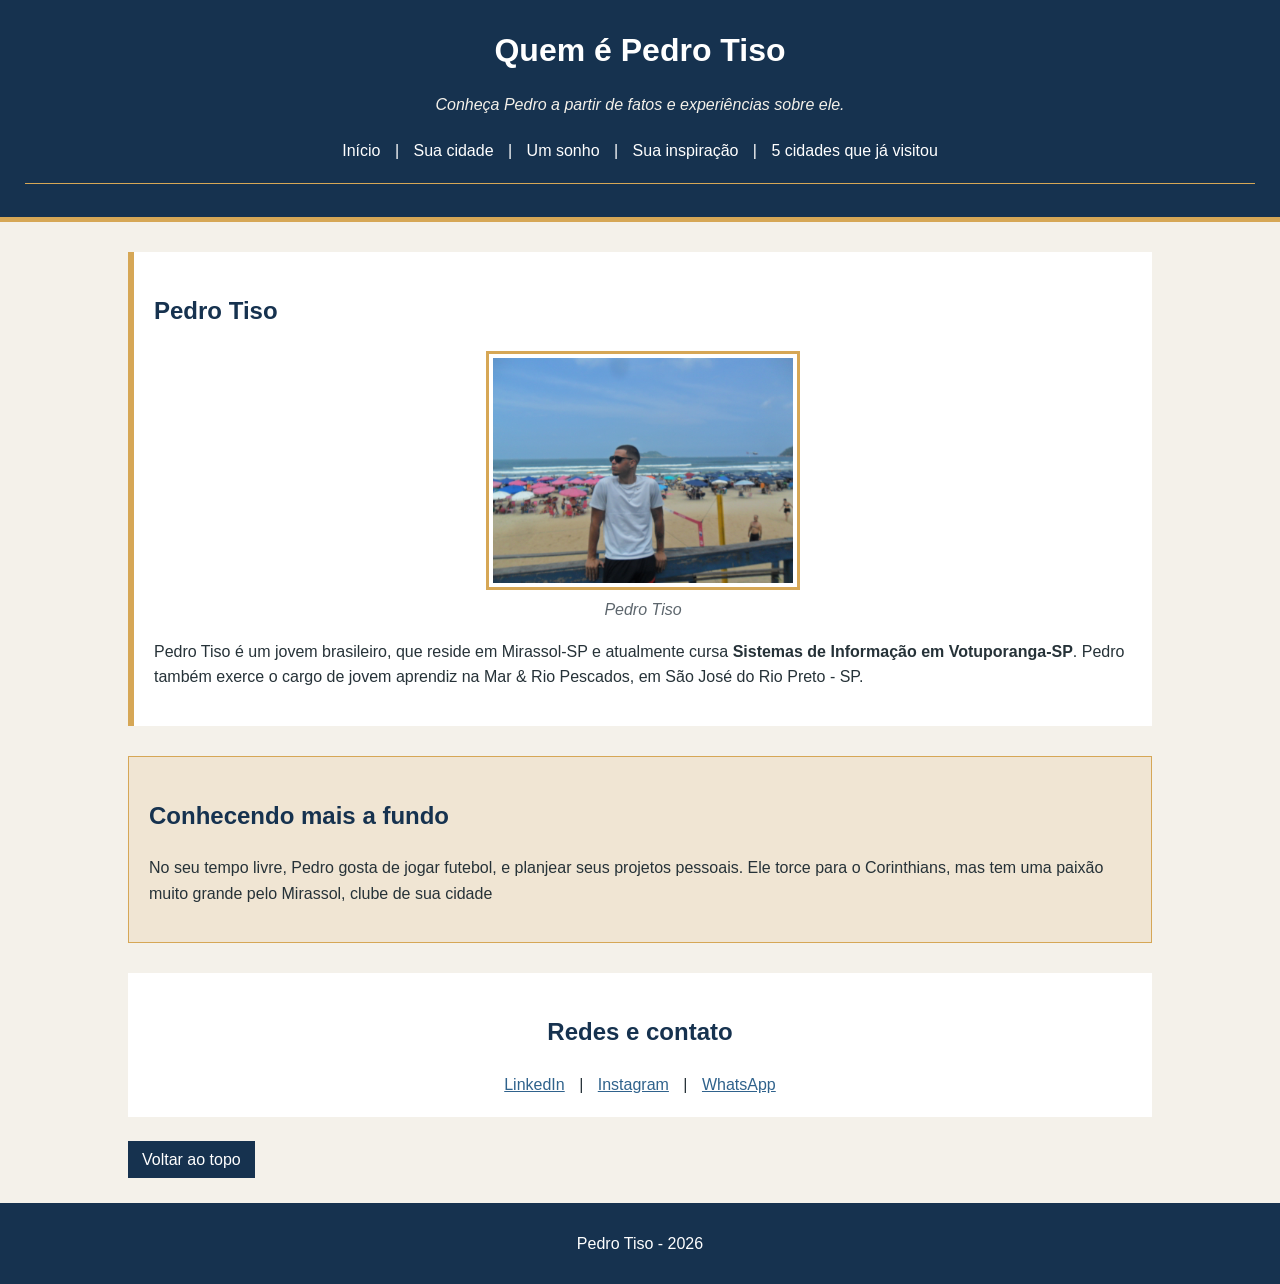
<file: index.html>
<!DOCTYPE html>
<html lang="pt-br">
<head>
    <meta charset="UTF-8">
    <meta name="viewport" content="width=device-width, initial-scale=1.0">
    <title>Pedro Tiso - Página Inicial</title>
    <link rel="stylesheet" href="css/geral.css">
    <link rel="stylesheet" href="css/index.css">
</head>
<body>
<header id="inicio"><h1>Quem é Pedro Tiso</h1>
    <p><em>Conheça Pedro a partir de fatos e experiências sobre ele.</em></p>

    <nav>
        <a href="index.html">Início</a> | 
        <a href="paginas/cidade.html">Sua cidade</a> | 
        <a href="paginas/sonho.html">Um sonho</a> |
        <a href="paginas/inspiracao.html">Sua inspiração</a> |
        <a href="paginas/cidades.html">5 cidades que já visitou</a>
    </nav>

    <hr>
</header>
<main>

    <section class="apresentacao">
    <h2>Pedro Tiso</h2>
    <figure>
        <img src="imagens/pedro.jpg" alt="Pedro Tiso" width="300">
        <figcaption>Pedro Tiso</figcaption>
    </figure>
    
    <p>Pedro Tiso é um jovem brasileiro, que reside em Mirassol-SP e atualmente cursa <strong>Sistemas de Informação em Votuporanga-SP</strong>. Pedro também exerce o cargo de jovem aprendiz na Mar & Rio Pescados, em São José do Rio Preto - SP.</p>
   </section>
 
    <section class="conhecendo">
     <h2>Conhecendo mais a fundo</h2>
     <p>No seu tempo livre, Pedro gosta de jogar futebol, e planjear seus projetos pessoais. Ele torce para o Corinthians, mas tem uma paixão muito grande pelo Mirassol, clube de sua cidade</p>   
    </section>
    
    <section class="redes">
       <h2>Redes e contato</h2>
        <a href="https://br.linkedin.com/in/pedro-tiso-456b082b4">LinkedIn</a> | 
        <a href="https://www.instagram.com/tiso.pedro29/">Instagram</a> |
        <a href="https://wa.me/5517992727999">WhatsApp</a>   
    </section>

    <a class="voltar-topo" href="#inicio">Voltar ao topo</a>
     
</main>
<footer>
    <p>Pedro Tiso - 2026</p>
</footer>
</body>
</html>
</file>
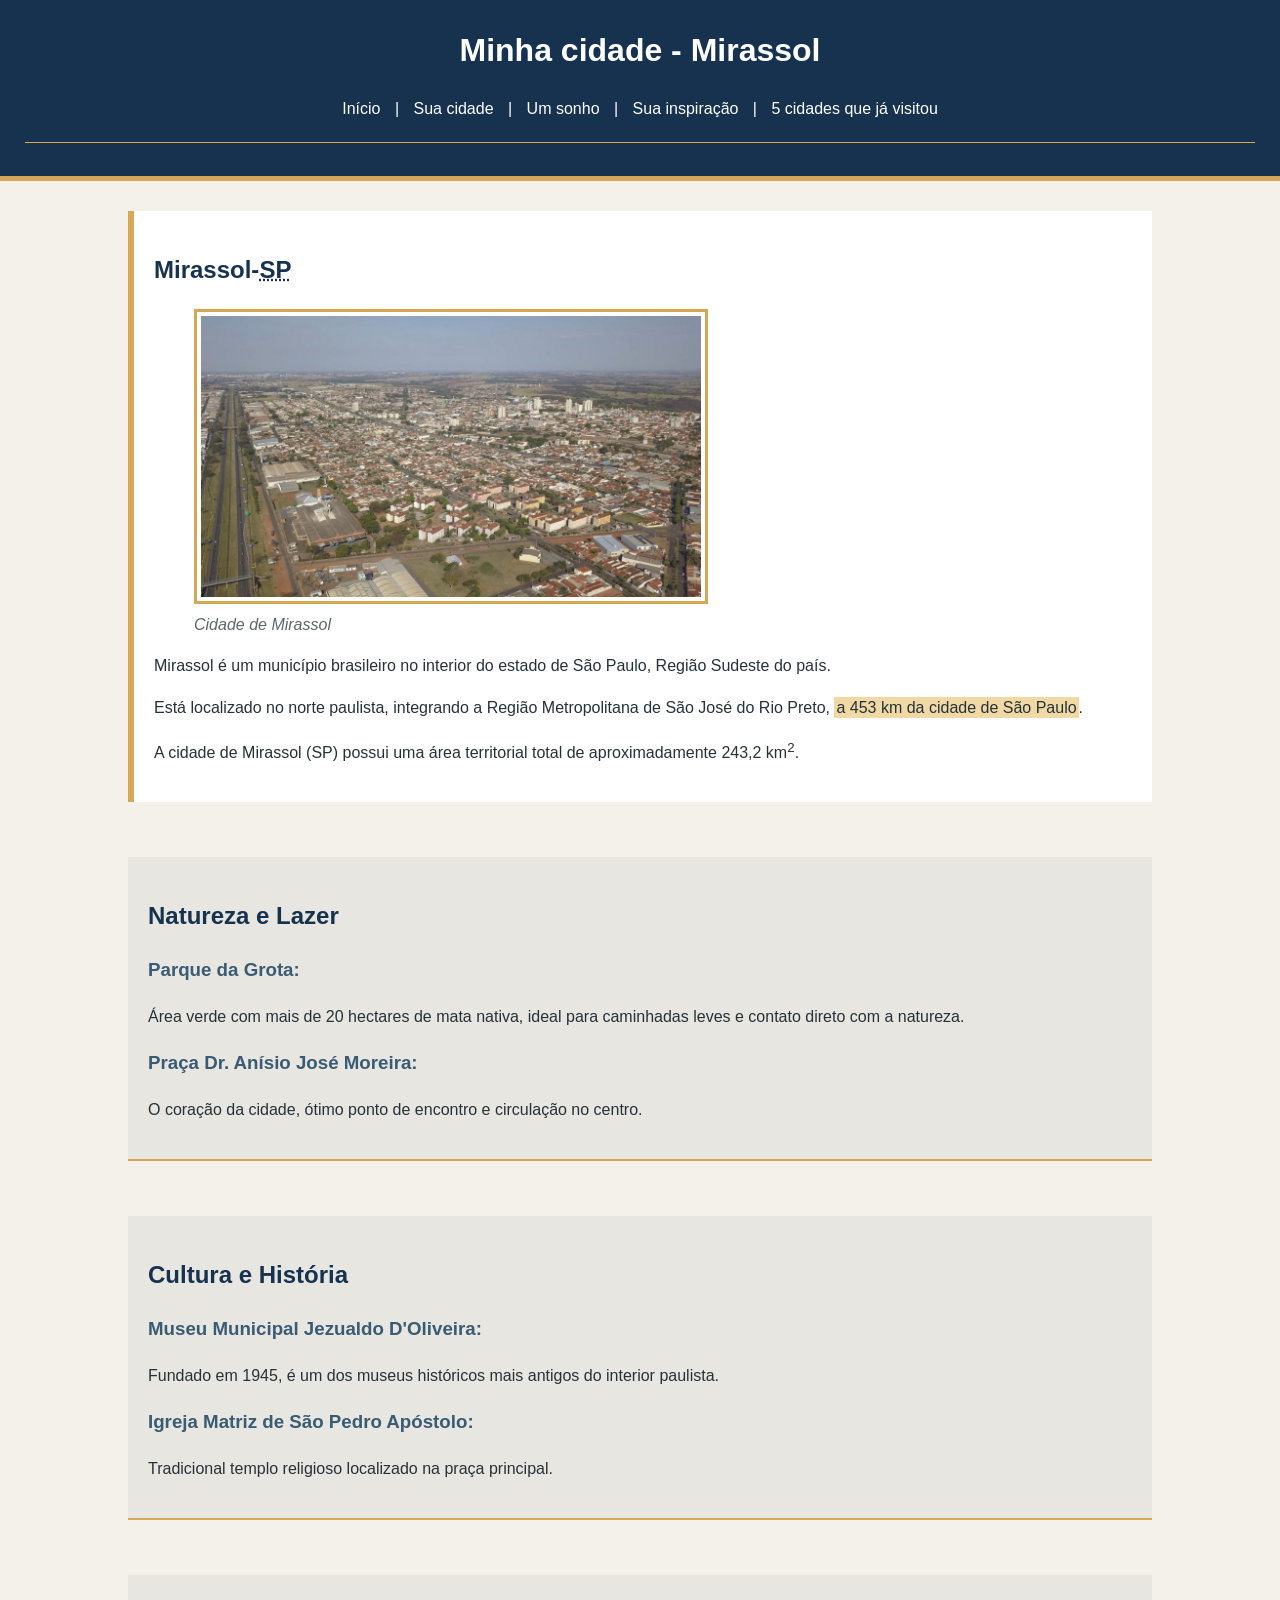
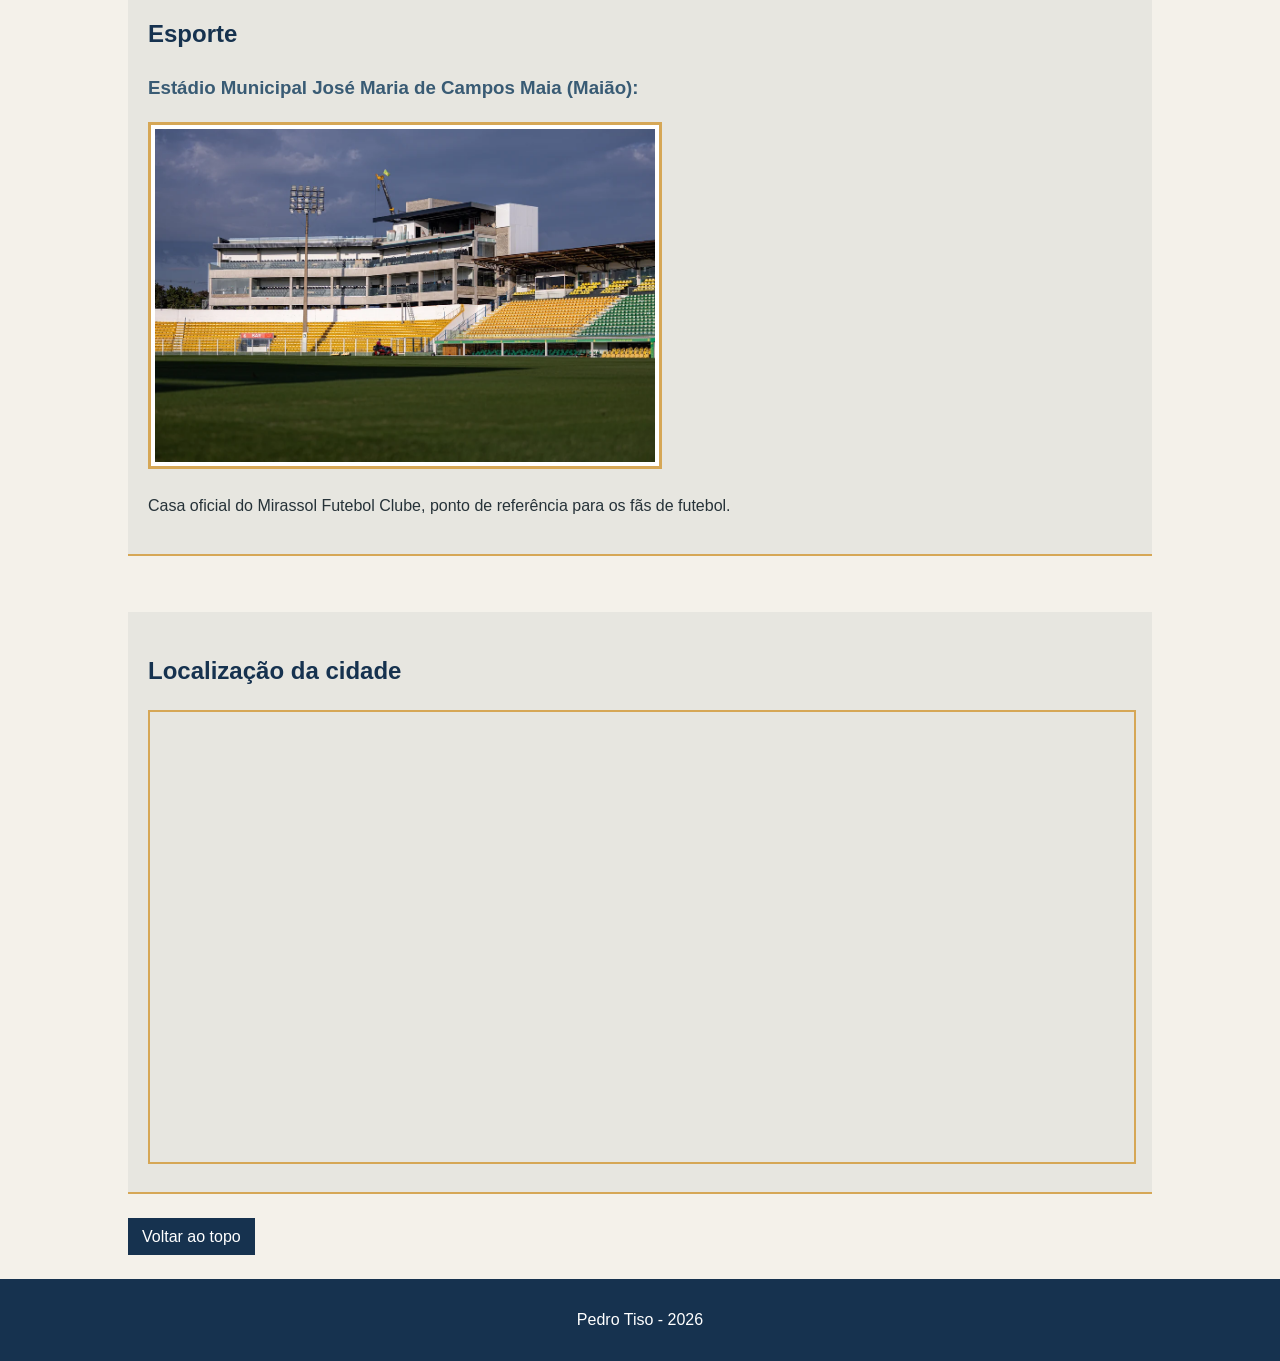
<file: paginas/cidade.html>
<!DOCTYPE html>
<html lang="pt-br">
<head>
    <meta charset="UTF-8">
    <meta name="viewport" content="width=device-width, initial-scale=1.0">
    <title>Mirassol-SP</title>
    <link rel="stylesheet" href="../css/geral.css">
    <link rel="stylesheet" href="../css/cidade.css">
</head>
<body>

  <header id="inicio">
    <h1>Minha cidade - Mirassol</h1>
    <nav>
        <a href="../index.html">Início</a> | 
        <a href="cidade.html">Sua cidade</a> | 
        <a href="sonho.html">Um sonho</a> |
        <a href="inspiracao.html">Sua inspiração</a> |
        <a href="cidades.html">5 cidades que já visitou</a>
    </nav>

    <hr>
  </header>
  <main>
    <section class="destaque-cidade">
     <h2>Mirassol-<abbr title="São Paulo">SP</abbr></h2>
     <figure>
      <img src="../imagens/mirassol.jpg" alt="Vista cidade de Mirassol" width="500">
      <figcaption>Cidade de Mirassol</figcaption>
     </figure>
    
    <p>Mirassol é um município brasileiro no interior do estado de São Paulo, Região Sudeste do país.</p>
    <p>Está localizado no norte paulista, integrando a Região Metropolitana de São José do Rio Preto, <mark>a 453 km da cidade de São Paulo</mark>.</p>
    <p>A cidade de Mirassol (SP) possui uma área territorial total de aproximadamente 243,2 km<sup>2</sup>.</p>
    </section>
    <br>
   <section class="ponto-cidade">
    <h2>Natureza e Lazer</h2>
    <h3>Parque da Grota:</h3>
    <p>Área verde com mais de 20 hectares de mata nativa, ideal para caminhadas leves e contato direto com a natureza.</p>
    <h3>Praça Dr. Anísio José Moreira:</h3>
    <p>O coração da cidade, ótimo ponto de encontro e circulação no centro.</p>
   </section>
    
    <br>
   <section class="ponto-cidade">
    <h2>Cultura e História</h2>
    <h3>Museu Municipal Jezualdo D'Oliveira:</h3>
    <p>Fundado em 1945, é um dos museus históricos mais antigos do interior paulista.</p>
    <h3>Igreja Matriz de São Pedro Apóstolo:</h3> 
    <p>Tradicional templo religioso localizado na praça principal.</p>
   </section>
    
    <br>
   <section class="ponto-cidade">
    <h2>Esporte</h2>
    <h3>Estádio Municipal José Maria de Campos Maia (Maião):</h3>
    <img src="../imagens/mirassolclube.jpg" alt="Estádio do mirassol" width="500">
    <p>Casa oficial do Mirassol Futebol Clube, ponto de referência para os fãs de futebol.</p>
   </section>
    
    <br>
    <section class="ponto-cidade">
    <h2>Localização da cidade</h2>
    <iframe src="https://www.google.com/maps/embed?pb=!1m18!1m12!1m3!1d29834.959235528444!2d-49.52643213294395!3d-20.81676420546703!2m3!1f0!2f0!3f0!3m2!1i1024!2i768!4f13.1!3m3!1m2!1s0x94bdafa73377d3ad%3A0x604eced941d3a066!2sMirassol%2C%20SP%2C%2015130-000!5e0!3m2!1spt-BR!2sbr!4v1787085339271!5m2!1spt-BR!2sbr" width="600" height="450" allowfullscreen="" loading="lazy" referrerpolicy="strict-origin-when-cross-origin"></iframe>
    </section>

    <a class="voltar-topo" href="#inicio">Voltar ao topo</a>
   
  </main>
<footer>
    <p>Pedro Tiso - 2026</p>
</footer>
</body>
</html>
</file>
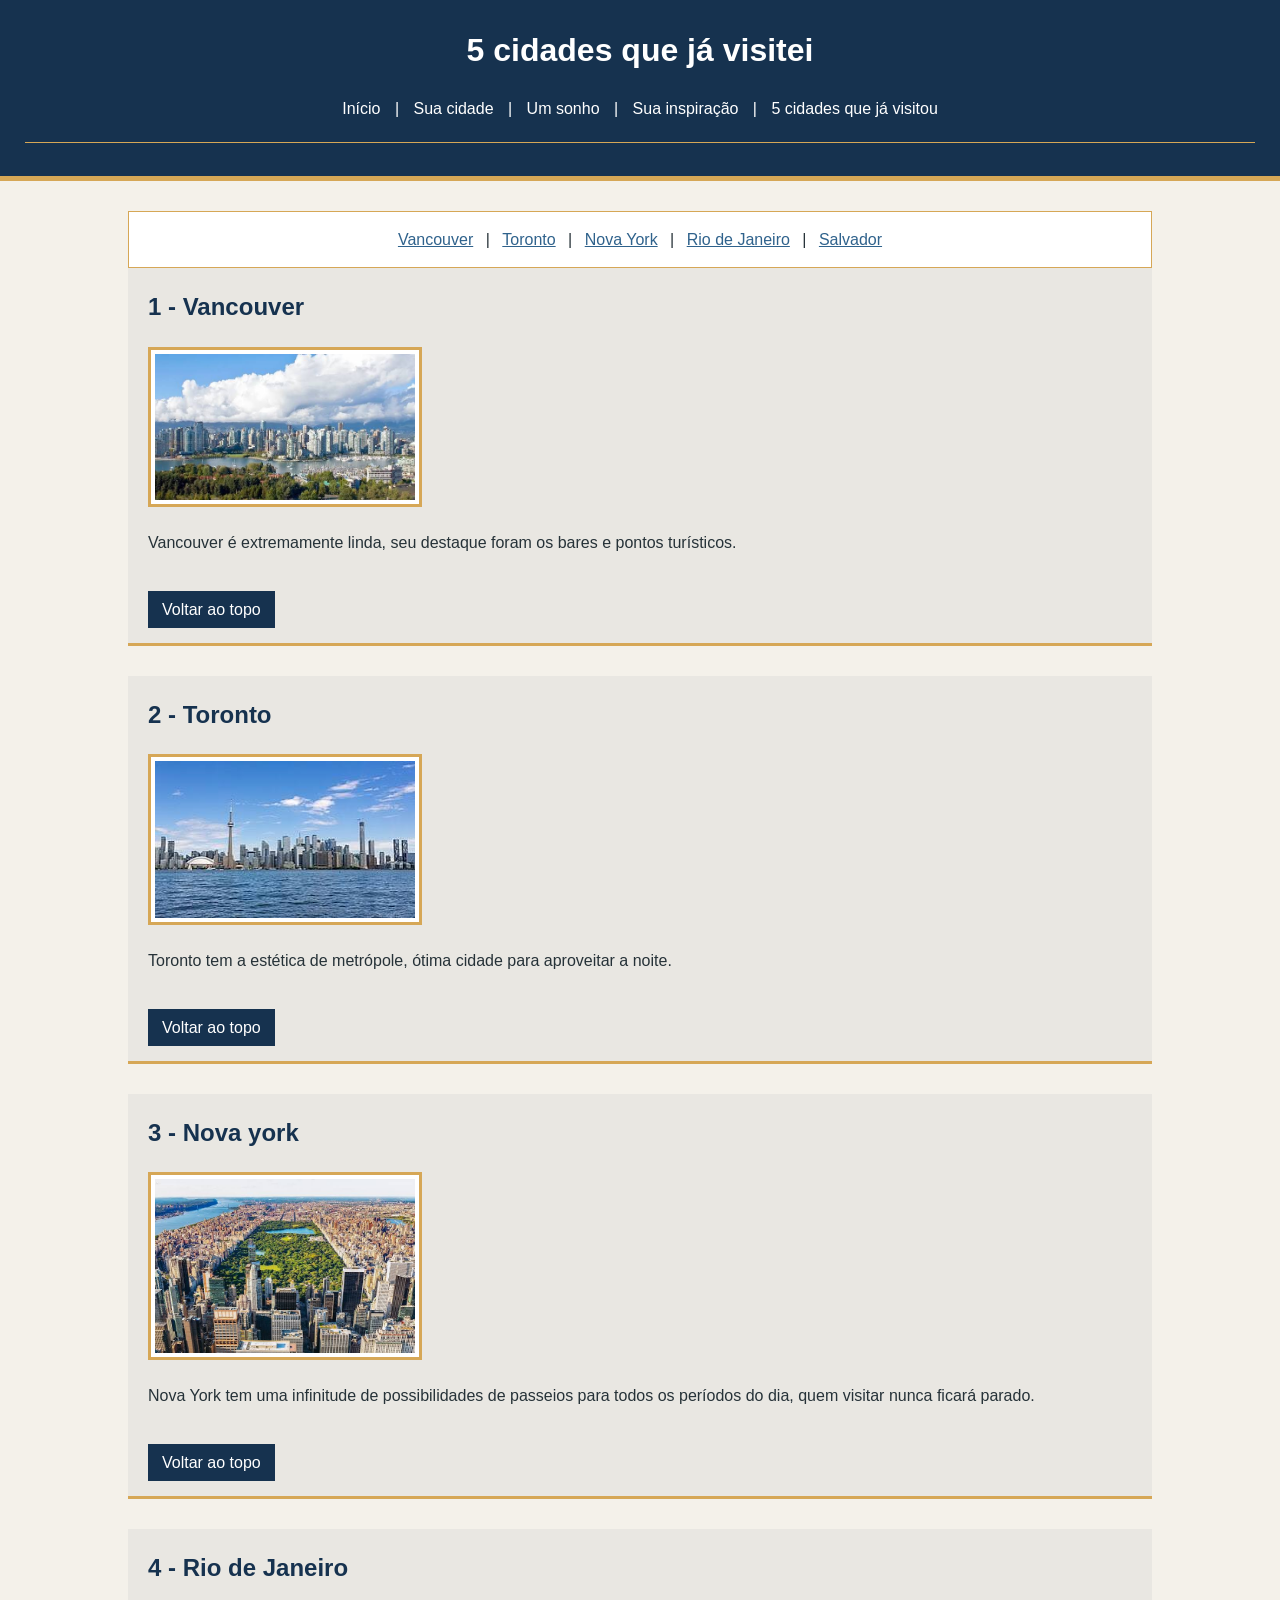
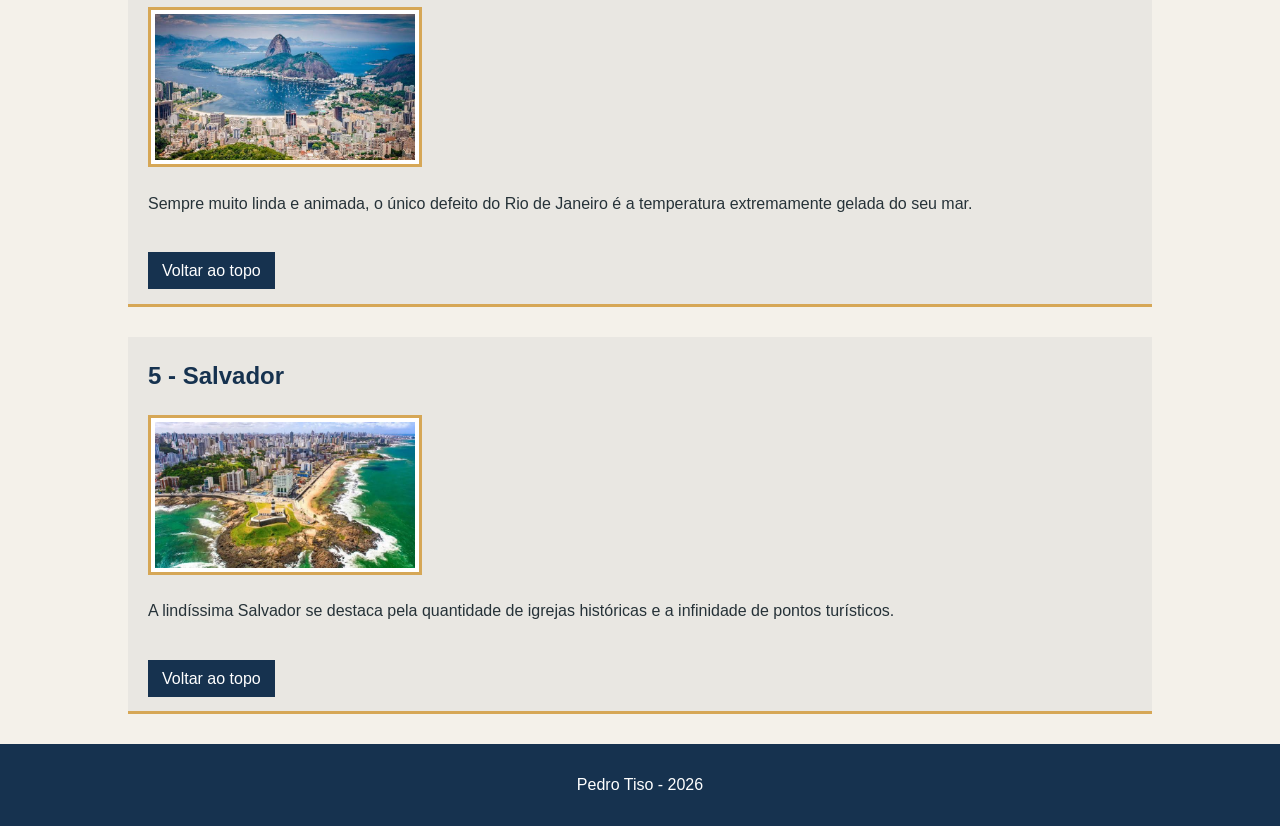
<file: paginas/cidades.html>
<!DOCTYPE html>
<html lang="pt-br">
<head>
    <meta charset="UTF-8">
    <meta name="viewport" content="width=device-width, initial-scale=1.0">
    <title>5 cidades que já visitei</title>
    <link rel="stylesheet" href="../css/geral.css">
    <link rel="stylesheet" href="../css/cidades.css">
</head>
<body>
    <header id="inicio">
       <h1>5 cidades que já visitei</h1>
    <nav>
        <a href="../index.html">Início</a> | 
        <a href="cidade.html">Sua cidade</a> | 
        <a href="sonho.html">Um sonho</a> |
        <a href="inspiracao.html">Sua inspiração</a> |
        <a href="cidades.html">5 cidades que já visitou</a>
    </nav>

    <hr> 
    </header>
    <main>
        <div class="atalhos">
        <a href="#van">Vancouver</a> | 
        <a href="#tor">Toronto</a> | 
        <a href="#ny">Nova York</a> |
        <a href="#rj">Rio de Janeiro</a> |
        <a href="#salv">Salvador</a>
        </div>
    <article>
    <h2 id="van">1 - Vancouver</h2>
    <img src="../imagens/vancouver.jpg" alt="Vista cidade de Vancouver" width="200">
    <p>
      Vancouver é extremamente linda, seu destaque foram os bares e pontos turísticos.  
    </p>
    <br>
    <a class="voltar-topo" href="#inicio">Voltar ao topo</a>    
    <br>
    </article>
    
     <article>
    <h2 id="tor">2 - Toronto</h2>
    <img src="../imagens/toronto.jpg" alt="Vista cidade de Toronto" width="200">
    <p>
    Toronto tem a estética de metrópole, ótima cidade para aproveitar a noite.
    </p>
    <br>
    <a class="voltar-topo" href="#inicio">Voltar ao topo</a>     
    <br>    
    </article>
    
    <article>
     <h2 id="ny">3 - Nova york</h2>
    <img src="../imagens/newyork.jpg" alt="Vista cidade de Nova York" width="200">
    <p>
    Nova York tem uma infinitude de possibilidades de passeios para todos os períodos do dia, quem visitar nunca ficará parado.
    </p>
    <br>
    <a class="voltar-topo" href="#inicio">Voltar ao topo</a>     
    <br>
    </article>
    <article>   
    <h2 id="rj">4 - Rio de Janeiro</h2>
    <img src="../imagens/riodejaneiro.jpg" alt="Vista cidade do Rio de Janeiro" width="200">
    <p>
    Sempre muito linda e animada, o único defeito do Rio de Janeiro é a temperatura extremamente gelada do seu mar.
    </p>
    <br>
    <a class="voltar-topo" href="#inicio">Voltar ao topo</a>     
    <br>
    </article>
    
    <article>
    <h2 id="salv">5 - Salvador</h2>
    <img src="../imagens/salvador.jpg" alt="Vista cidade de Salvador" width="200">
    <p>
    A lindíssima Salvador se destaca pela quantidade de igrejas históricas e a infinidade de pontos turísticos.
    </p>     
    <br>
    <a class="voltar-topo" href="#inicio">Voltar ao topo</a> 
    </article>
    

    </main>
    <footer>
    <p>Pedro Tiso - 2026</p>
</footer>
</body>
</html>
</file>
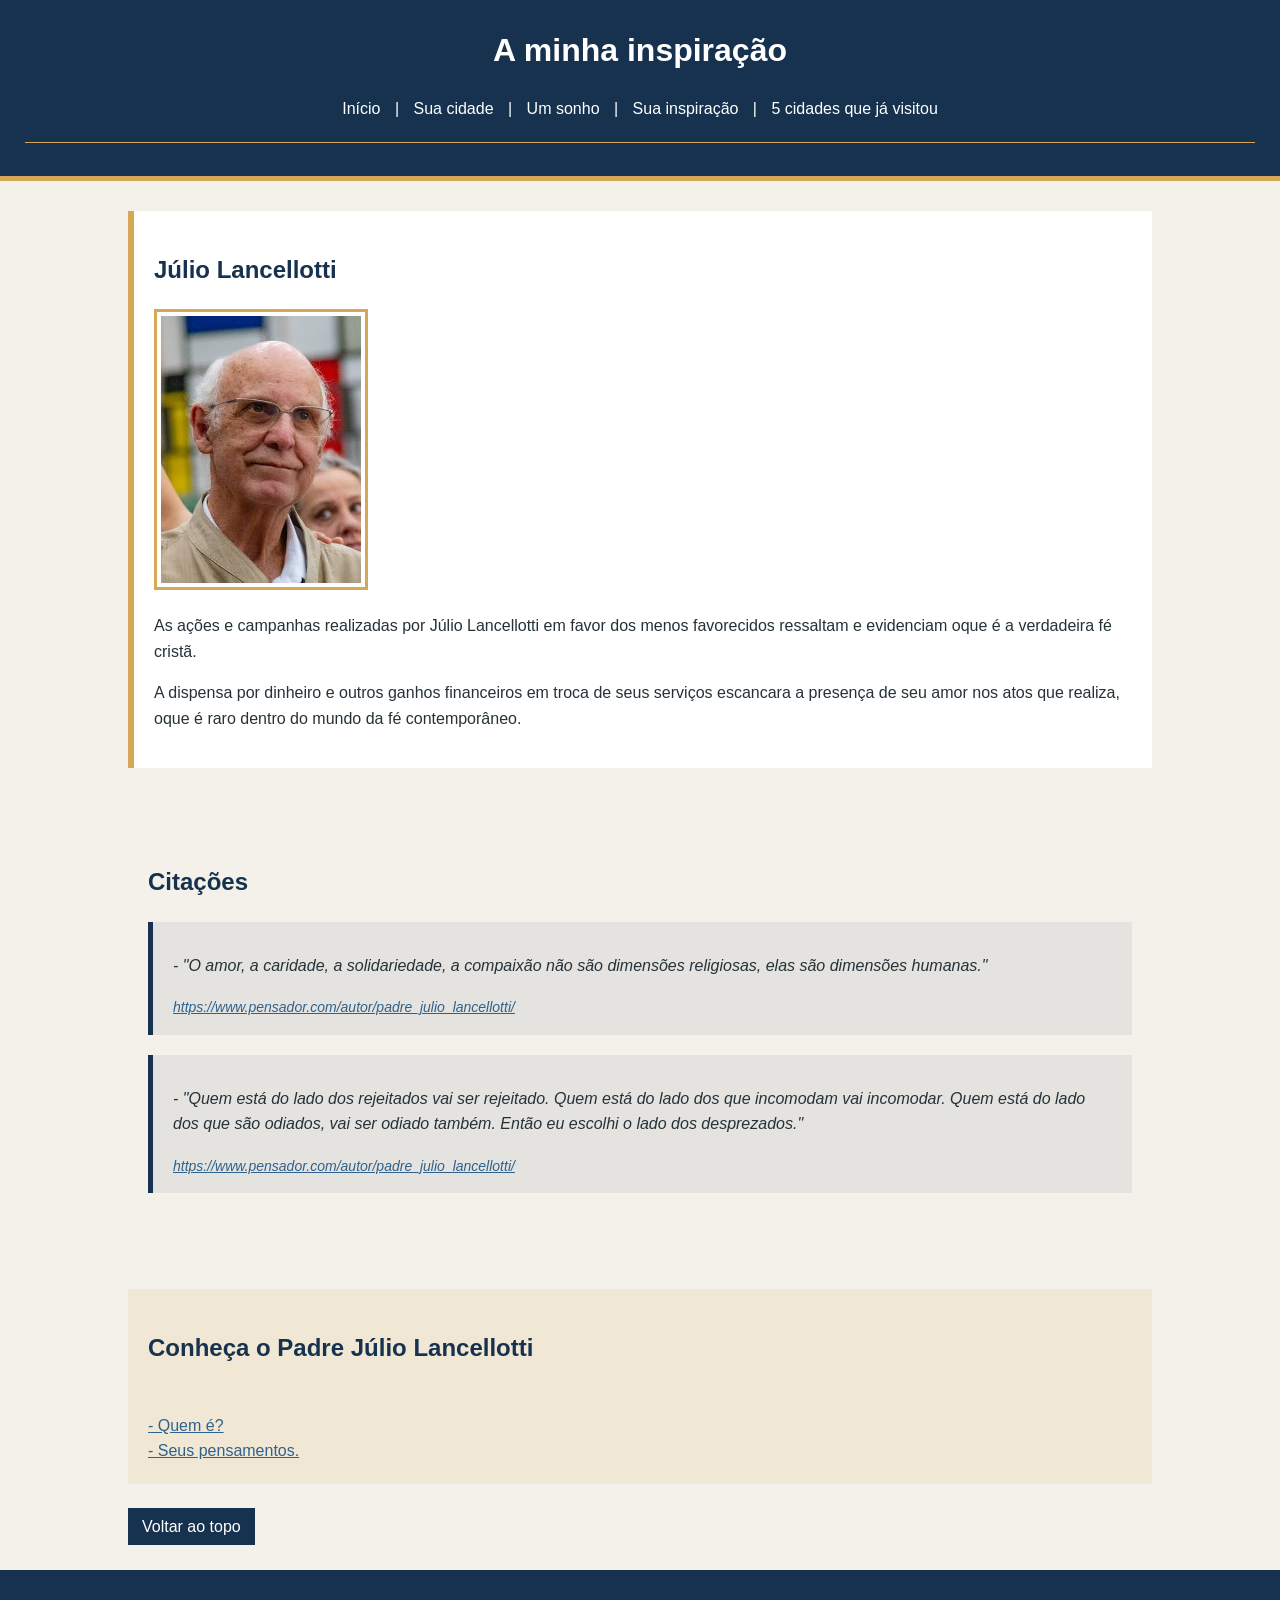
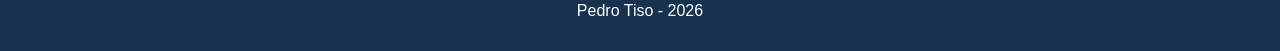
<file: paginas/inspiracao.html>
<!DOCTYPE html>
<html lang="pt-br">
<head>
    <meta charset="UTF-8">
    <meta name="viewport" content="width=device-width, initial-scale=1.0">
    <title>Inspiração</title>
    <link rel="stylesheet" href="../css/geral.css">
    <link rel="stylesheet" href="../css/inspiracao.css">
</head>
<body>
    <header id="inicio">
        <h1>A minha inspiração</h1>
    <nav>
        <a href="../index.html">Início</a> | 
        <a href="cidade.html">Sua cidade</a> | 
        <a href="sonho.html">Um sonho</a> |
        <a href="inspiracao.html">Sua inspiração</a> |
        <a href="cidades.html">5 cidades que já visitou</a>
    </nav>

    <hr>
    </header>
    <main>
      <section class="pessoa-inspiradora">
        <h2>Júlio Lancellotti</h2>
    <img src="../imagens/julio.jpg" alt="Padre Julio Lancellotti" width="200">
    <p>As ações e campanhas realizadas por Júlio Lancellotti em favor dos menos favorecidos ressaltam e evidenciam oque é a verdadeira fé cristã.</p>
    <p>A dispensa por dinheiro e outros ganhos financeiros em troca de seus serviços escancara a presença de seu amor nos atos que realiza, oque é raro dentro do mundo da fé contemporâneo.</p>
</section> 

    <br>
  <section>
    <h2>Citações</h2>
    <blockquote>
        <p>- "O amor, a caridade, a solidariedade, a compaixão não são dimensões religiosas, elas são dimensões humanas."</p>
        <cite><a href="https://www.pensador.com/autor/padre_julio_lancellotti/">https://www.pensador.com/autor/padre_julio_lancellotti/</a></cite>
    </blockquote>
    
        <blockquote>
        <p>- "Quem está do lado dos rejeitados vai ser rejeitado. Quem está do lado dos que incomodam vai incomodar. Quem está do lado dos que são odiados, vai ser odiado também. Então eu escolhi o lado dos desprezados."</p>
        <cite><a href="https://www.pensador.com/autor/padre_julio_lancellotti/">https://www.pensador.com/autor/padre_julio_lancellotti/</a></cite>
    </blockquote>
    
  </section>
    
    <br>
  <section class="links-inspiracao">
    <h2>Conheça o Padre Júlio Lancellotti</h2>
    <br>

    <a href="https://pt.wikipedia.org/wiki/J%C3%BAlio_Lancellotti"> - Quem é?</a>
    <br>
    <a href="https://www.pensador.com/autor/padre_julio_lancellotti/"> - Seus pensamentos.</a>
  </section>

  <a class="voltar-topo" href="#inicio">Voltar ao topo</a>
      
    </main>
<footer>
    <p>Pedro Tiso - 2026</p>
</footer>
    </body>
    </html>
</file>
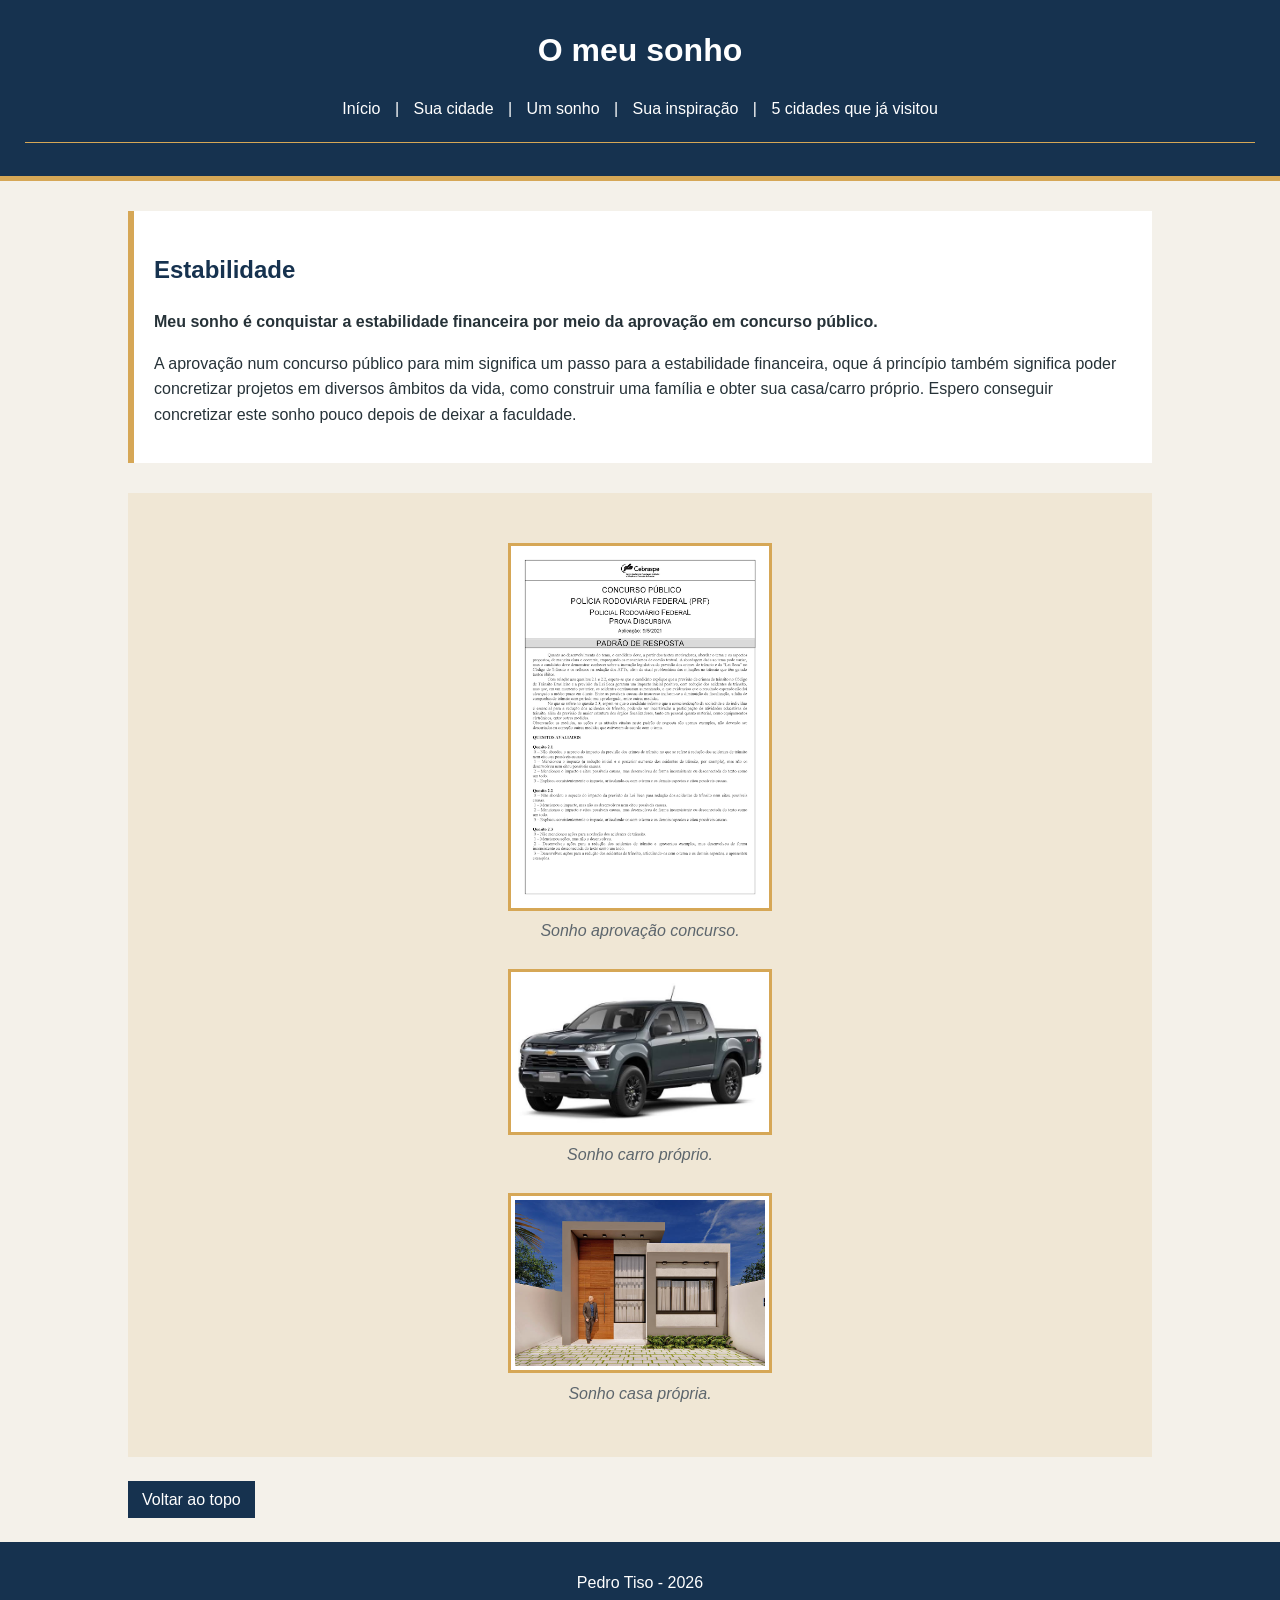
<file: paginas/sonho.html>
<!DOCTYPE html>
<html lang="pt-br">
<head>
    <meta charset="UTF-8">
    <meta name="viewport" content="width=device-width, initial-scale=1.0">
    <title>Sonho</title>
    <link rel="stylesheet" href="../css/geral.css">
    <link rel="stylesheet" href="../css/sonho.css">
</head>
<body>
  <header id="inicio">
    <h1>O meu sonho</h1>
    <nav>
        <a href="../index.html">Início</a> | 
        <a href="cidade.html">Sua cidade</a> | 
        <a href="sonho.html">Um sonho</a> |
        <a href="inspiracao.html">Sua inspiração</a> |
        <a href="cidades.html">5 cidades que já visitou</a>
    </nav>

    <hr>
  </header>
  <main>
   <section class="texto-sonho">
   <h2>Estabilidade</h2>
   <p>
    <strong>Meu sonho é conquistar a estabilidade financeira por meio da aprovação em concurso público.</strong>
   </p>
    
    <p>A aprovação num concurso público para mim significa um passo para a estabilidade financeira, oque á princípio também significa poder concretizar projetos em diversos âmbitos da vida, como construir uma família e obter sua casa/carro próprio. Espero conseguir concretizar este sonho pouco depois de deixar a faculdade.</p>
   </section>

   <section class="galeria-sonho">
    <figure>
     <img src="../imagens/prova.jpg" alt="Imagem de uma prova da PRF" width="200">
    <figcaption> Sonho aprovação concurso. </figcaption>
    </figure>
   
    <figure>
      <img src="../imagens/carro.jpg" alt="Imagem de uma camionete S10." width="200">
      <figcaption> Sonho carro próprio. </figcaption>
    </figure>
    
    <figure>
      <img src="../imagens/casa.jpg" alt="Imagem de uma casa" width="200">
      <figcaption> Sonho casa própria. </figcaption>
    </figure>
   </section>

   <a class="voltar-topo" href="#inicio">Voltar ao topo</a>
  </main>
  <footer>
    <p>Pedro Tiso - 2026</p>
</footer>
    </body>
    </html>
</file>
<file: css/geral.css>
body {
    margin: 0;
    background-color: #f4f1ea;
    color: #263238;
    font-family: Arial, Helvetica, sans-serif;
    line-height: 1.6;
}

header {
    background-color: #16324f;
    color: #ffffff;
    padding: 25px;
    text-align: center;
}

#inicio {
    border-bottom: 5px solid #d6a756;
}

header h1 {
    margin: 0;
}

header p {
    color: #f4f1ea;
}

nav {
    margin-top: 20px;
}

nav a {
    color: #ffffff;
    text-decoration: none;
    padding: 7px 10px;
}

nav a:hover {
    background-color: #d6a756;
    color: #16324f;
}

hr {
    border: 0;
    border-top: 1px solid #d6a756;
    margin-top: 20px;
}

main {
    width: 80%;
    margin: 30px auto;
}

section, article {
    margin-bottom: 30px;
    padding: 20px;
}

h2 {
    color: #16324f;
}

h3 {
    color: #395b74;
}

a {
    color: #2f628c;
}

a:hover {
    color: #b47d1f;
}

img {
    border: 3px solid #d6a756;
    padding: 4px;
    background-color: #ffffff;
}

figcaption {
    color: #5d666d;
    font-style: italic;
}

.voltar-topo {
    background-color: #16324f;
    color: #ffffff;
    text-decoration: none;
    padding: 8px 12px;
    border: 2px solid #16324f;
}

.voltar-topo:hover {
    background-color: #d6a756;
    color: #16324f;
    border-color: #d6a756;
}

footer {
    background-color: #16324f;
    color: #ffffff;
    text-align: center;
    padding: 12px;
    margin-top: 30px;
}
</file>
<file: css/index.css>
.apresentacao {
    background-color: #ffffff;
    border-left: 6px solid #d6a756;
}

.apresentacao figure {
    text-align: center;
}

.conhecendo {
    background-color: rgba(214, 167, 86, 0.16);
    border: 1px solid #d6a756;
}

.redes {
    background-color: #ffffff;
    text-align: center;
}

.redes a {
    margin: 0 10px;
}
</file>
<file: css/cidade.css>
.destaque-cidade {
    background-color: #ffffff;
    border-left: 6px solid #d6a756;
}

.ponto-cidade {
    background-color: rgba(22, 50, 79, 0.06);
    border-bottom: 2px solid #d6a756;
}

mark {
    background-color: #f0d9a5;
    color: #263238;
    padding: 2px;
}

iframe {
    width: 100%;
    height: 450px;
    border: 2px solid #d6a756;
}
</file>
<file: css/cidades.css>
.atalhos {
    background-color: #ffffff;
    border: 1px solid #d6a756;
    padding: 15px;
    text-align: center;
}

.atalhos a {
    margin: 0 8px;
}

article {
    background-color: rgba(22, 50, 79, 0.05);
    border-bottom: 3px solid #d6a756;
}

article img {
    width: 260px;
}

article h2 {
    margin-top: 0;
}
</file>
<file: css/inspiracao.css>
.pessoa-inspiradora {
    background-color: #ffffff;
    border-left: 6px solid #d6a756;
}

blockquote {
    background-color: rgba(22, 50, 79, 0.07);
    border-left: 5px solid #16324f;
    margin: 20px 0;
    padding: 15px 20px;
}

blockquote p {
    font-style: italic;
}

cite a {
    font-size: 14px;
}

.links-inspiracao {
    background-color: rgba(214, 167, 86, 0.14);
}
</file>
<file: css/sonho.css>
.texto-sonho {
    background-color: #ffffff;
    border-left: 6px solid #d6a756;
}

.galeria-sonho {
    text-align: center;
    background-color: rgba(214, 167, 86, 0.14);
    padding: 25px;
}

.galeria-sonho figure {
    margin: 25px auto;
}

.galeria-sonho img {
    width: 250px;
}
</file>
